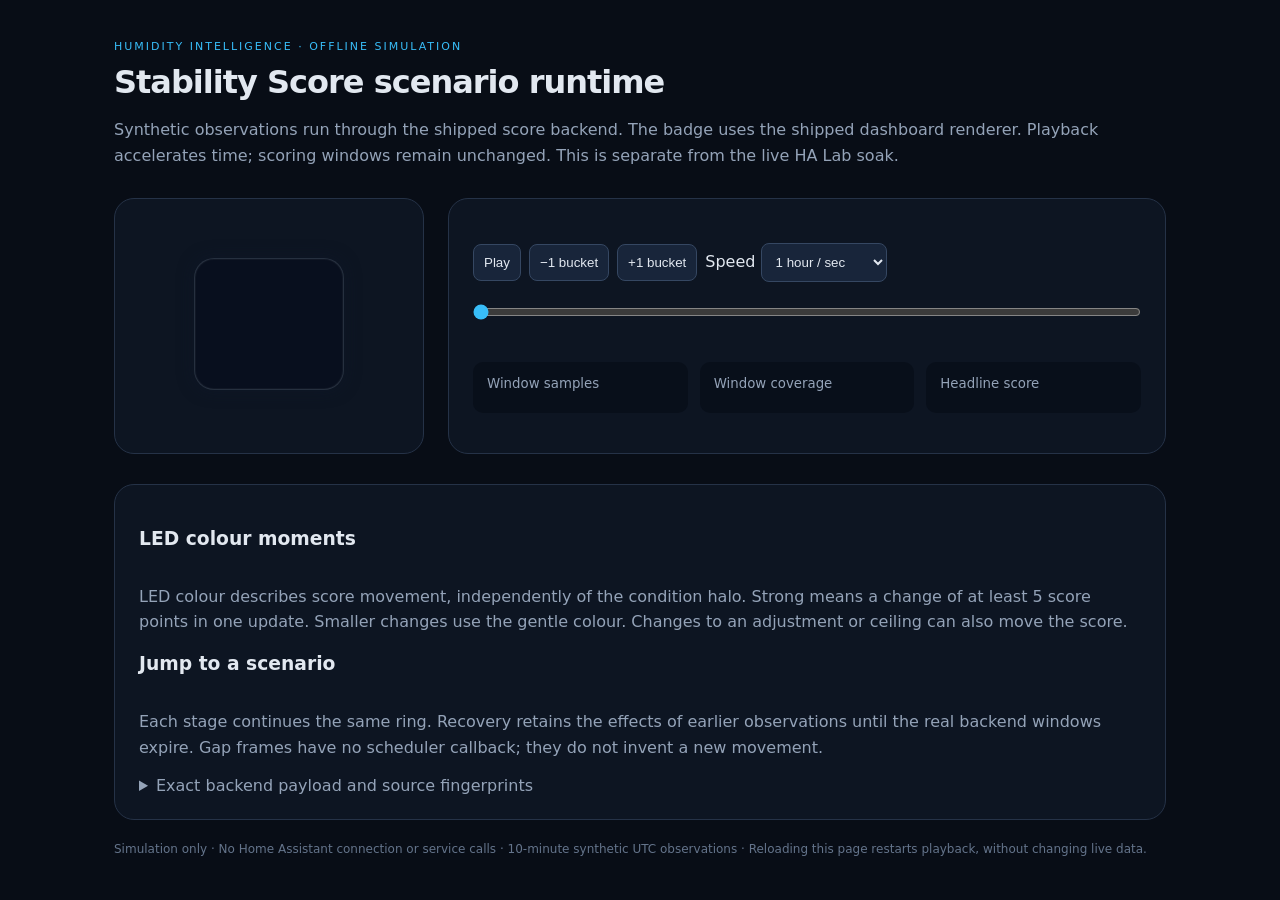
<file: tools/stability-scenario/index.html>
<!doctype html>
<html lang="en"><head><meta charset="utf-8"><meta name="viewport" content="width=device-width, initial-scale=1"><link rel="icon" href="data:,"><title>HI Stability Score · Scenario Runtime</title><style>
:root{color-scheme:dark;font-family:Inter,system-ui,sans-serif;background:#080d16;color:#e2e8f0}*{box-sizing:border-box}body{margin:0}main{max-width:1100px;margin:auto;padding:40px 24px}h1{font-size:32px;letter-spacing:-1px;margin:10px 0}p{line-height:1.6;color:#94a3b8}.eyebrow{font-size:11px;letter-spacing:2px;color:#38bdf8;text-transform:uppercase}.layout{display:grid;grid-template-columns:310px 1fr;gap:24px;margin:30px 0}.panel{background:#0d1522;border:1px solid #253247;border-radius:20px;padding:24px}.badge-wrap{display:flex;justify-content:center;padding:35px 0 25px}.badge-card{width:150px;min-height:132px;border-radius:20px;padding:10px 12px;background:rgba(2,6,23,.35);border:1px solid rgba(148,163,184,.22);display:grid;justify-items:center;grid-template-rows:84px min-content min-content;box-shadow:inset 0 0 0 1px rgba(255,255,255,.035),0 0 16px rgba(15,23,42,.55)}#label{font-size:12px;font-weight:650;line-height:1.2;letter-spacing:-.01em;margin-top:2px;text-align:center}#status{color:#6b7280;font-size:8px;font-weight:700;letter-spacing:.08em;line-height:1.2;margin-top:4px}#detail{font-size:13px}button,select{background:#18253a;border:1px solid #354762;color:#e2e8f0;border-radius:8px;padding:10px;cursor:pointer}button:hover{background:#263a56}button:focus-visible,select:focus-visible,input:focus-visible{outline:2px solid #38bdf8;outline-offset:3px}.controls{display:flex;gap:8px;flex-wrap:wrap;align-items:center}input[type=range]{width:100%;accent-color:#38bdf8;margin:22px 0}.metrics{display:grid;grid-template-columns:repeat(3,1fr);gap:12px;margin-top:20px}.metric{background:#080f1a;border-radius:10px;padding:14px}.metric small{display:block;color:#94a3b8;margin-bottom:8px}.metric strong{font-size:19px}#stage-list{display:flex;flex-wrap:wrap;gap:7px}#stage-list button{font-size:11px;padding:8px}#stage-list button.active{border-color:#38bdf8;color:#7dd3fc}pre{white-space:pre-wrap;overflow-wrap:anywhere;font-size:11px;max-height:360px;overflow:auto}summary{cursor:pointer;color:#94a3b8}#clock{font-variant-numeric:tabular-nums;color:#7dd3fc;font-size:13px}footer{font-size:12px;color:#64748b;margin-top:22px}@media(max-width:740px){main{padding:24px 14px}.layout{grid-template-columns:1fr}.badge-wrap{padding:10px}.metrics{grid-template-columns:1fr 1fr}h1{font-size:26px}}
dialog{max-width:560px;width:calc(100% - 32px);background:#0d1522;color:#e2e8f0;border:1px solid #354762;border-radius:20px;padding:24px}dialog::backdrop{background:rgba(0,0,0,.65)}dialog p{overflow-wrap:anywhere}
/* BADGE_CSS */
</style></head><body><main><div class="eyebrow">Humidity Intelligence · Offline simulation</div><h1>Stability Score scenario runtime</h1><p>Synthetic observations run through the shipped score backend. The badge uses the shipped dashboard renderer. Playback accelerates time; scoring windows remain unchanged. This is separate from the live HA Lab soak.</p><div class="layout"><section class="panel"><div class="badge-wrap"><div class="badge-card" id="badge" role="button" tabindex="0" aria-label="Open Stability Score details"><div id="gauge"></div><div id="label"></div><div id="status"></div></div></div><p id="detail"></p><div id="movement"></div></section><section class="panel"><div class="eyebrow" id="clock"></div><h2 id="stage"></h2><p id="description"></p><div class="controls"><button id="play">Play</button><button id="back" aria-label="Previous bucket">−1 bucket</button><button id="next" aria-label="Next bucket">+1 bucket</button><label>Speed <select id="speed"><option value="1">1 bucket / sec</option><option value="6" selected>1 hour / sec</option><option value="36">6 hours / sec</option><option value="144">24 hours / sec</option></select></label></div><input id="scrub" type="range" min="0" value="0" aria-label="Scenario timeline"><div class="metrics"><div class="metric"><small>Window samples</small><strong id="samples"></strong></div><div class="metric"><small>Window coverage</small><strong id="coverage"></strong></div><div class="metric"><small>Headline score</small><strong id="score"></strong></div></div><p id="input-description"></p></section></div><section class="panel"><h3>LED colour moments</h3><div id="colour-moments" class="controls"></div><p>LED colour describes score movement, independently of the condition halo. Strong means a change of at least 5 score points in one update. Smaller changes use the gentle colour. Changes to an adjustment or ceiling can also move the score.</p><h3>Jump to a scenario</h3><div id="stage-list"></div><p>Each stage continues the same ring. Recovery retains the effects of earlier observations until the real backend windows expire. Gap frames have no scheduler callback; they do not invent a new movement.</p><details><summary>Exact backend payload and source fingerprints</summary><pre id="payload"></pre></details></section><footer>Simulation only · No Home Assistant connection or service calls · 10-minute synthetic UTC observations · Reloading this page restarts playback, without changing live data.</footer></main><script>
'use strict';
const replay=/* REPLAY_DATA */;
const renderGauge=function(entity){/* BADGE_JS */};
const renderLabel=function(entity){/* BADGE_LABEL_JS */};
const $=id=>document.getElementById(id);
const openDetails=function(entity,hass){/* BADGE_ACTION_JS */};
const connection=new EventTarget();connection.connected=true;
const scenarioOwner={get shadowRoot(){return $('gauge')},get isConnected(){return $('badge').isConnected},getRootNode:()=>document,dispatchEvent:event=>$('badge').dispatchEvent(event)};
function showDetails(){const payload=replay.frames[index].payload;openDetails.call(scenarioOwner,{entity_id:'sensor.hi_diagnostics',attributes:{stability_score:payload}},{connection,config:{time_zone:Intl.DateTimeFormat().resolvedOptions().timeZone}})}
$('badge').addEventListener('click',showDetails);
$('badge').addEventListener('keydown',event=>{if(event.key==='Enter'||event.key===' '){event.preventDefault();showDetails()}});
let index=0,playing=false,last=0,remainder=0;
$('scrub').max=replay.frames.length-1;
const buttons=replay.stages.map((s,i)=>{const b=document.createElement('button');b.textContent=s.name;b.onclick=()=>{pause();index=s.start;draw()};$('stage-list').append(b);return b});
const colourMoments=[['rise_gentle','Soft green · gentle rise','#86bfa0'],['rise_strong','Bright green · strong rise','#4ade80'],['fall_gentle','Orange · gentle fall','#fb923c'],['fall_strong','Red · sharp fall','#ef4444']];
colourMoments.forEach(([token,label,colour])=>{const at=replay.frames.findIndex(f=>f.payload.movement.color_token===token);const b=document.createElement('button');b.textContent=label;b.style.borderColor=colour;b.style.color=colour;b.disabled=at<0;b.onclick=()=>{pause();index=at;draw()};$('colour-moments').append(b)});
let lastGaugeHtml;
function draw(){const f=replay.frames[index],p=f.payload,s=replay.stages.find(s=>index>=s.start&&index<=s.end);const gaugeHtml=renderGauge.call($('gauge'),{attributes:{stability_score:p}});if(gaugeHtml!==lastGaugeHtml){$('gauge').innerHTML=gaugeHtml;lastGaugeHtml=gaugeHtml;}$('label').textContent=p.presentation.card_label;$('status').innerHTML=renderLabel({attributes:{stability_score:p}});$('detail').textContent=p.presentation.detail_text;$('movement').textContent=p.movement.summary_text||p.movement.detail_text;$('stage').textContent=f.stage;$('description').textContent=s.description;$('clock').textContent=`SIMULATED HOUR ${f.hour} · ${f.at.replace('T',' ').replace('+00:00',' UTC')}`;$('samples').textContent=p.window.valid_samples+' / 432';$('coverage').textContent=(p.window.coverage_ratio*100).toFixed(1)+'%';$('score').textContent=p.score.display_score??'—';$('scrub').value=index;$('input-description').textContent=`Synthetic inputs: RH ${f.inputs.humidity===null?'unavailable':f.inputs.humidity.toFixed(1)+'%'} · target 45–55% · mould ${f.inputs.mould} · AQ ${f.inputs.aq_missing?'unavailable':f.inputs.aq_bad?'crossing':'clear'} · CO ${f.inputs.co_emergency?'emergency latch':'clear'} · ${f.gap?'missed observation':f.accepted?'sample accepted':'sample rejected'}.`;$('payload').textContent=JSON.stringify({provenance:replay.provenance,frame:{...f,payload:p}},null,2);buttons.forEach((b,i)=>b.classList.toggle('active',replay.stages[i]===s));}
function pause(){playing=false;$('play').textContent='Play';remainder=0;}

$('play').onclick=()=>{if(playing){pause()}else{if(index===replay.frames.length-1)index=0;playing=true;last=performance.now();$('play').textContent='Pause'}};
$('scrub').oninput=e=>{pause();index=Number(e.target.value);draw()};
$('back').onclick=()=>{pause();index=Math.max(0,index-1);draw()};$('next').onclick=()=>{pause();index=Math.min(replay.frames.length-1,index+1);draw()};
function tick(now){if(playing){remainder+=(now-last)/1000*Number($('speed').value);const step=Math.floor(remainder);if(step){index=Math.min(index+step,replay.frames.length-1);remainder-=step;draw();if(index===replay.frames.length-1)pause()}}last=now;requestAnimationFrame(tick)}draw();requestAnimationFrame(tick);
</script></body></html>
</file>
